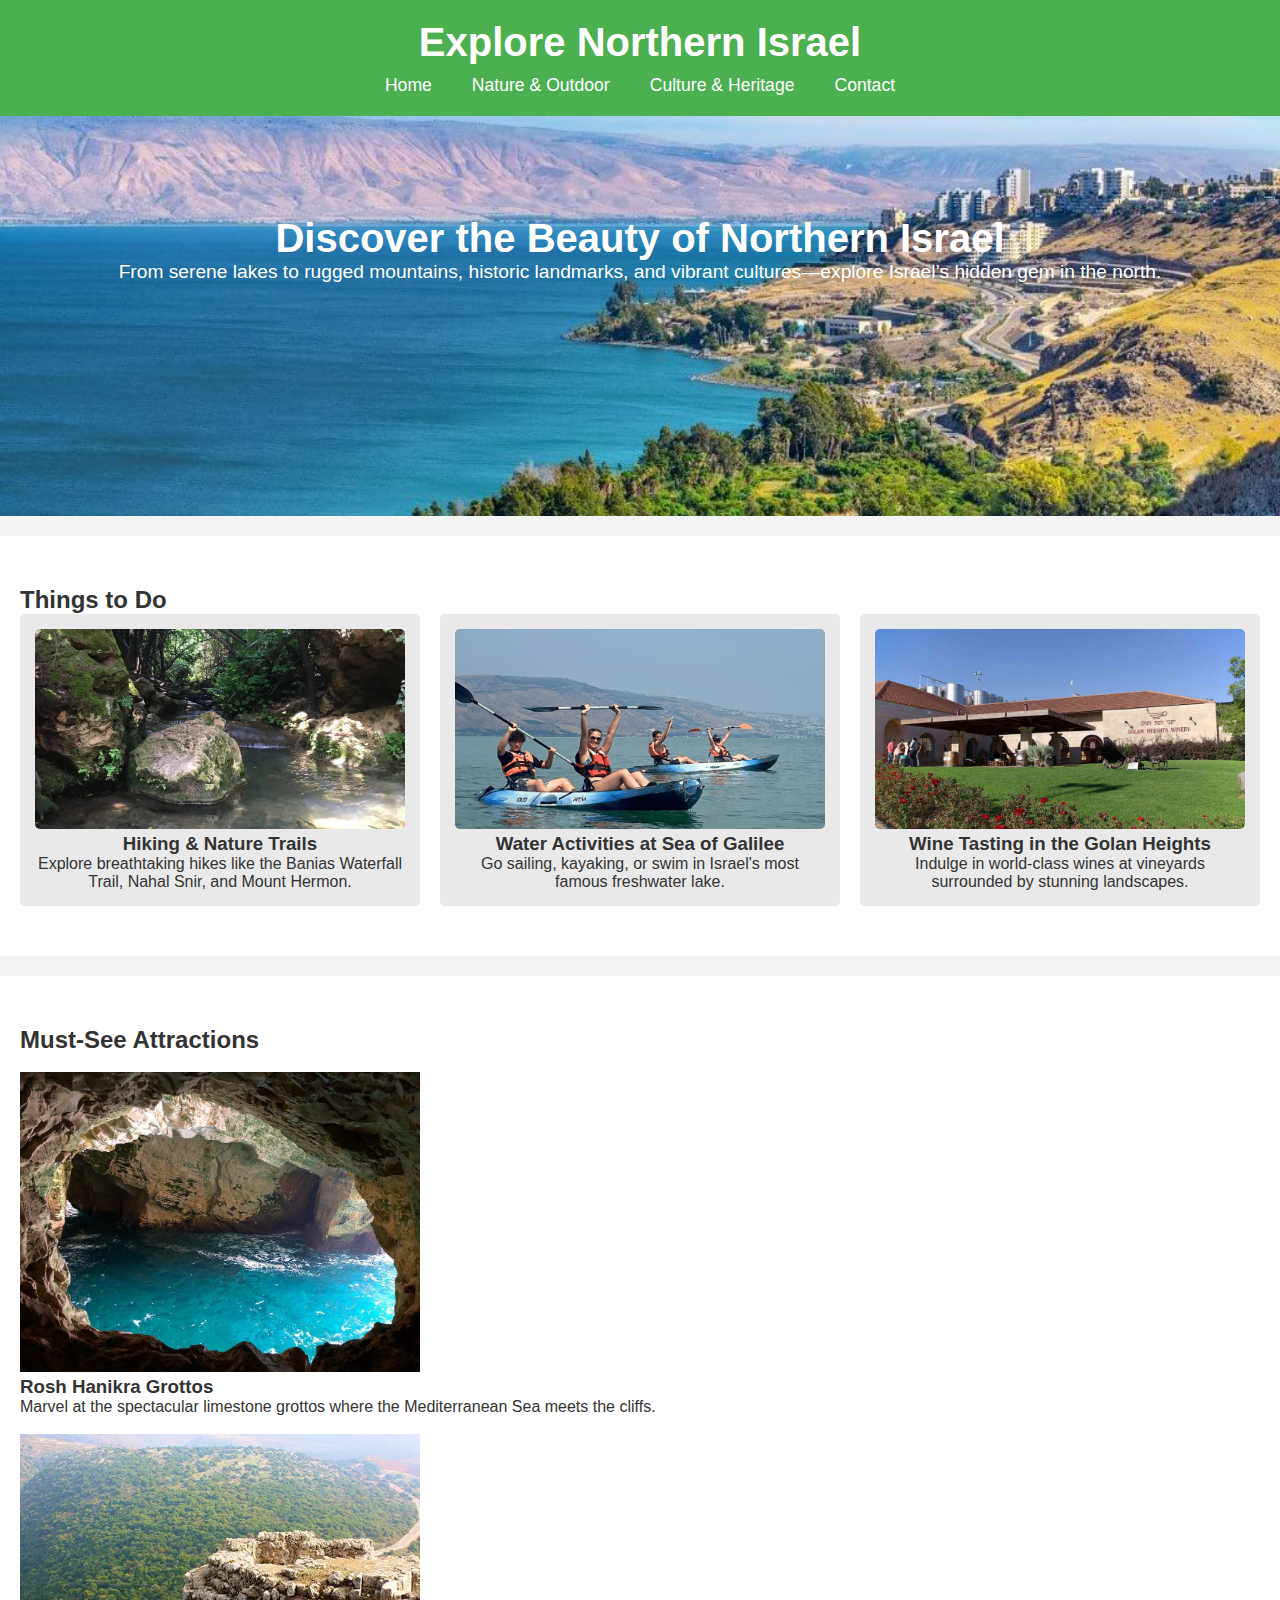
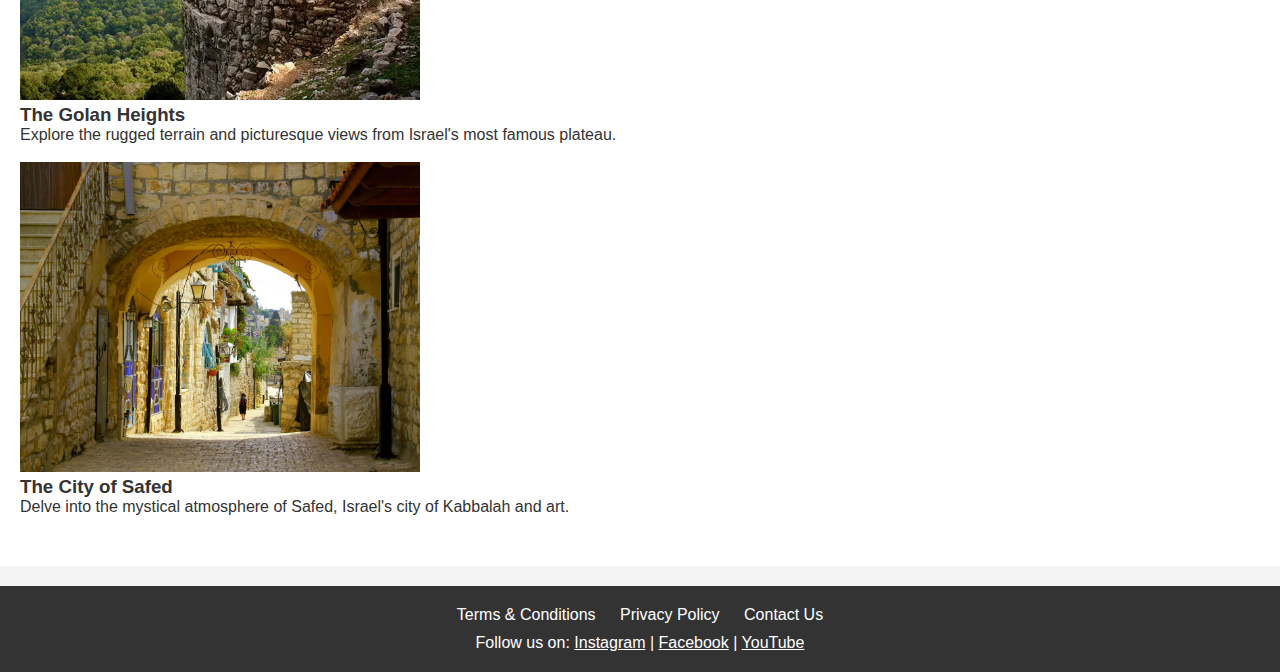
<file: index.html>
<!DOCTYPE html>
<html lang="en">
<head>
    <meta charset="UTF-8">
    <meta name="viewport" content="width=device-width, initial-scale=1.0">
    <meta name="description" content="Explore the beauty of Northern Israel with top attractions, natural wonders, hiking trails, and rich culture.">
    <title>Explore Northern Israel</title>
    <link rel="stylesheet" href="styles.css">
</head>
<body>
    <!-- Header -->
    <header>
        <div class="logo">
            <h1>Explore Northern Israel</h1>
        </div>
        <nav>
            <ul>
				<li><a href="index.html" class="menu-item">Home</a></li>
                <li><a href="nature-outdoor.html" class="menu-item">Nature & Outdoor</a></li>
                <li><a href="culture-heritage.html" class="menu-item">Culture & Heritage</a></li>
                <li><a href="contact.html" class="menu-item">Contact</a></li>
            </ul>
        </nav>
    </header>

    <!-- Hero Section -->
    <section class="hero">
        <div class="carousel">
            <div class="carousel-item">
                <!-- img src="images/sea-of-galileex.jpg" alt="Sea of Galilee" -->
                <div class="hero-text">
                    <h2>Discover the Beauty of Northern Israel</h2>
                    <p>From serene lakes to rugged mountains, historic landmarks, and vibrant cultures—explore Israel’s hidden gem in the north.</p>
                    <!-- a href="things-to-do.html" class="btn">Start Your Adventure</a -->
                </div>
            </div>
        </div>
    </section>

    <!-- Things to Do Section -->
    <section id="things-to-do" class="section">
        <h2>Things to Do</h2>
        <div class="activity-grid">
            <div class="activity-item">
                <img src="images/hiking-golan.jpg" alt="Hiking in the Golan Heights">
                <h3>Hiking & Nature Trails</h3>
                <p>Explore breathtaking hikes like the Banias Waterfall Trail, Nahal Snir, and Mount Hermon.</p>
            </div>
            <div class="activity-item">
                <img src="images/sea-of-galilee-kayaking.jpg" alt="Kayaking on the Sea of Galilee">
                <h3>Water Activities at Sea of Galilee</h3>
                <p>Go sailing, kayaking, or swim in Israel's most famous freshwater lake.</p>
            </div>
            <div class="activity-item">
                <img src="images/wine-golan.jpg" alt="Wine Tasting in the Golan Heights">
                <h3>Wine Tasting in the Golan Heights</h3>
                <p>Indulge in world-class wines at vineyards surrounded by stunning landscapes.</p>
            </div>
        </div>
    </section>

    <!-- Attractions Section -->
    <section id="attractions" class="section">
        <h2>Must-See Attractions</h2>
		<br />
        <div class="attractions-grid">
            <div class="attraction-item">
                <img src="images/rosh-hanikra.jpg" alt="Rosh Hanikra Grottos" width="400">
                <h3>Rosh Hanikra Grottos</h3>
                <p>Marvel at the spectacular limestone grottos where the Mediterranean Sea meets the cliffs.</p>
            </div>
			<br />
            <div class="attraction-item">
                <img src="images/golan-heights.jpg" alt="Golan Heights" width="400">
                <h3>The Golan Heights</h3>
                <p>Explore the rugged terrain and picturesque views from Israel's most famous plateau.</p>
            </div>
			<br />
            <div class="attraction-item">
                <img src="images/safed-city.jpg" alt="Safed City" width="400">
                <h3>The City of Safed</h3>
                <p>Delve into the mystical atmosphere of Safed, Israel's city of Kabbalah and art.</p>
            </div>
        </div>
    </section>

    <!-- Footer -->
    <footer>
        <div class="footer-content">
            <ul>
                <li><a href="#">Terms & Conditions</a></li>
                <li><a href="#">Privacy Policy</a></li>
                <li><a href="contact.html">Contact Us</a></li>
            </ul>
            <p>Follow us on: 
                <a href="https://www.instagram.com" class="social-item">Instagram</a> | 
                <a href="https://www.facebook.com" class="social-item">Facebook</a> | 
                <a href="https://www.youtube.com" class="social-item">YouTube</a>
            </p>
        </div>
    </footer>
</body>
</html>
</file>
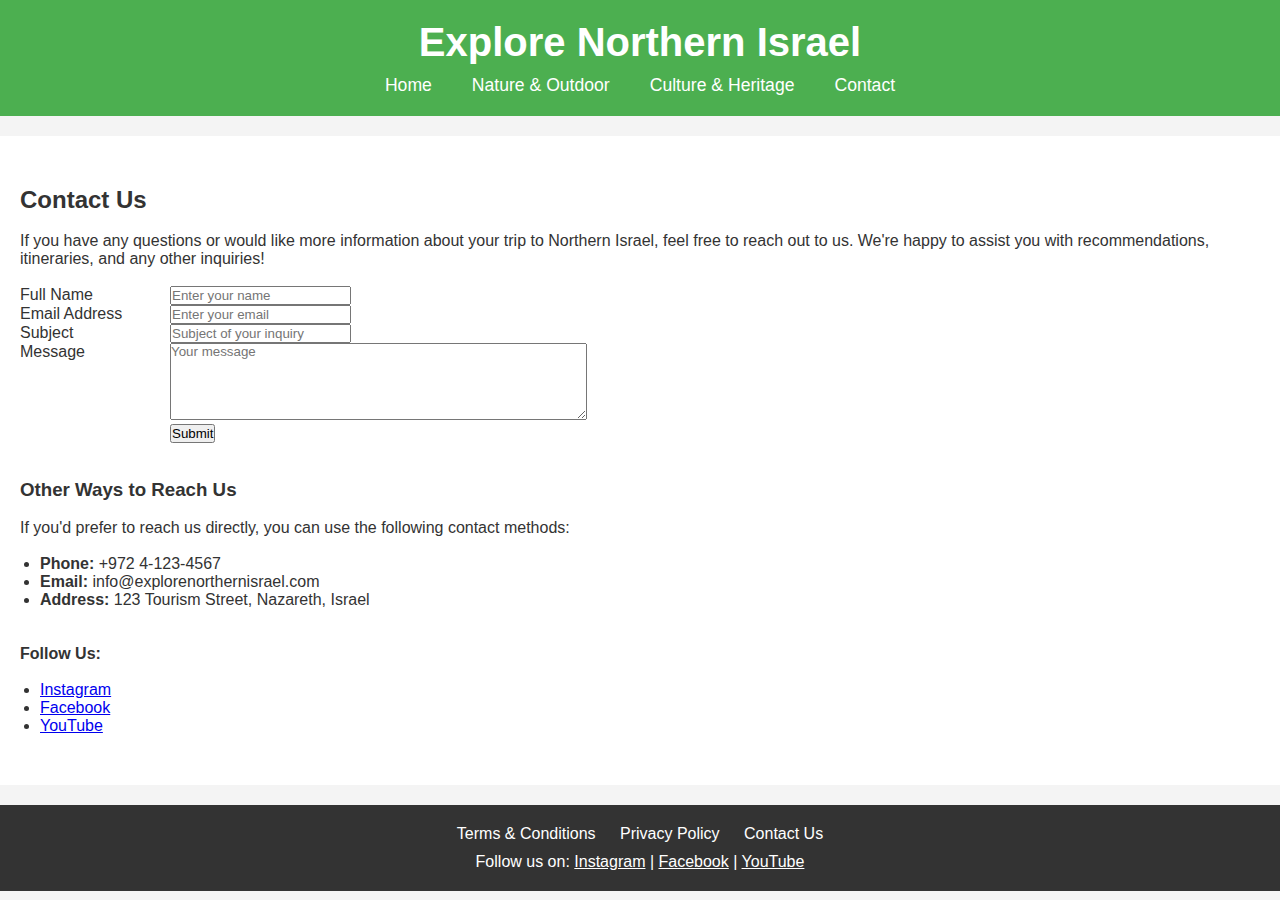
<file: contact.html>
<!DOCTYPE html>
<html lang="en">
<head>
    <meta charset="UTF-8">
    <meta name="viewport" content="width=device-width, initial-scale=1.0">
    <title>Contact Us - Explore Northern Israel</title>
    <link rel="stylesheet" href="styles.css">
</head>
<body>
    <!-- Header -->
    <header>
        <div class="logo">
            <h1>Explore Northern Israel</h1>
        </div>
        <nav>
            <ul>
				<li><a href="index.html" class="menu-item">Home</a></li>
                <li><a href="nature-outdoor.html" class="menu-item">Nature & Outdoor</a></li>
                <li><a href="culture-heritage.html" class="menu-item">Culture & Heritage</a></li>
                <li><a href="contact.html" class="menu-item">Contact</a></li>
            </ul>
        </nav>
    </header>

    <!-- Contact Section -->
    <section class="section contact-section">
        <h2>Contact Us</h2>
		<br />
        <p>If you have any questions or would like more information about your trip to Northern Israel, feel free to reach out to us. We're happy to assist you with recommendations, itineraries, and any other inquiries!</p>
		<br />

        <!-- Contact Form -->
        <div class="contact-form-container">
            <form action="submit_form.php" method="post" class="contact-form">
                <div class="form-group">
                    <label for="name">Full Name</label>
                    <input type="text" id="name" name="name" placeholder="Enter your name" required>
                </div>
                
                <div class="form-group">
                    <label for="email">Email Address</label>
                    <input type="email" id="email" name="email" placeholder="Enter your email" required>
                </div>

                <div class="form-group">
                    <label for="subject">Subject</label>
                    <input type="text" id="subject" name="subject" placeholder="Subject of your inquiry" required>
                </div>

                <div class="form-group">
                    <label for="message">Message</label>
                    <textarea id="message" name="message" rows="5" cols="50" placeholder="Your message" required></textarea>
                </div>

                <button type="submit" class="submit-btn" style="margin-left: 150px;">Submit</button>
            </form>
        </div>

        <!-- Contact Information Section -->
		<br />
		<br />
        <div class="contact-info">
            <h3>Other Ways to Reach Us</h3>
			<br />
            <p>If you'd prefer to reach us directly, you can use the following contact methods:</p>
			<br />
            <ul style="margin-left: 20px;">
                <li><strong>Phone:</strong> +972 4-123-4567</li>
                <li><strong>Email:</strong> info@explorenorthernisrael.com</li>
                <li><strong>Address:</strong> 123 Tourism Street, Nazareth, Israel</li>
            </ul>

            <!-- Social Media Links -->
			<br />
			<br />
            <div class="social-media">
                <h4>Follow Us:</h4>
				<br />
                <ul style="margin-left: 20px;">
                    <li><a href="https://www.instagram.com" target="_blank">Instagram</a></li>
                    <li><a href="https://www.facebook.com" target="_blank">Facebook</a></li>
                    <li><a href="https://www.youtube.com" target="_blank">YouTube</a></li>
                </ul>
            </div>
        </div>
    </section>

    <!-- Footer -->
    <footer>
        <div class="footer-content">
            <ul>
                <li><a href="#">Terms & Conditions</a></li>
                <li><a href="#">Privacy Policy</a></li>
                <li><a href="contact.html">Contact Us</a></li>
            </ul>
            <p>Follow us on: 
                <a href="https://www.instagram.com" class="social-item">Instagram</a> | 
                <a href="https://www.facebook.com" class="social-item">Facebook</a> | 
                <a href="https://www.youtube.com" class="social-item">YouTube</a>
            </p>
        </div>
    </footer>
</body>
</html>
</file>
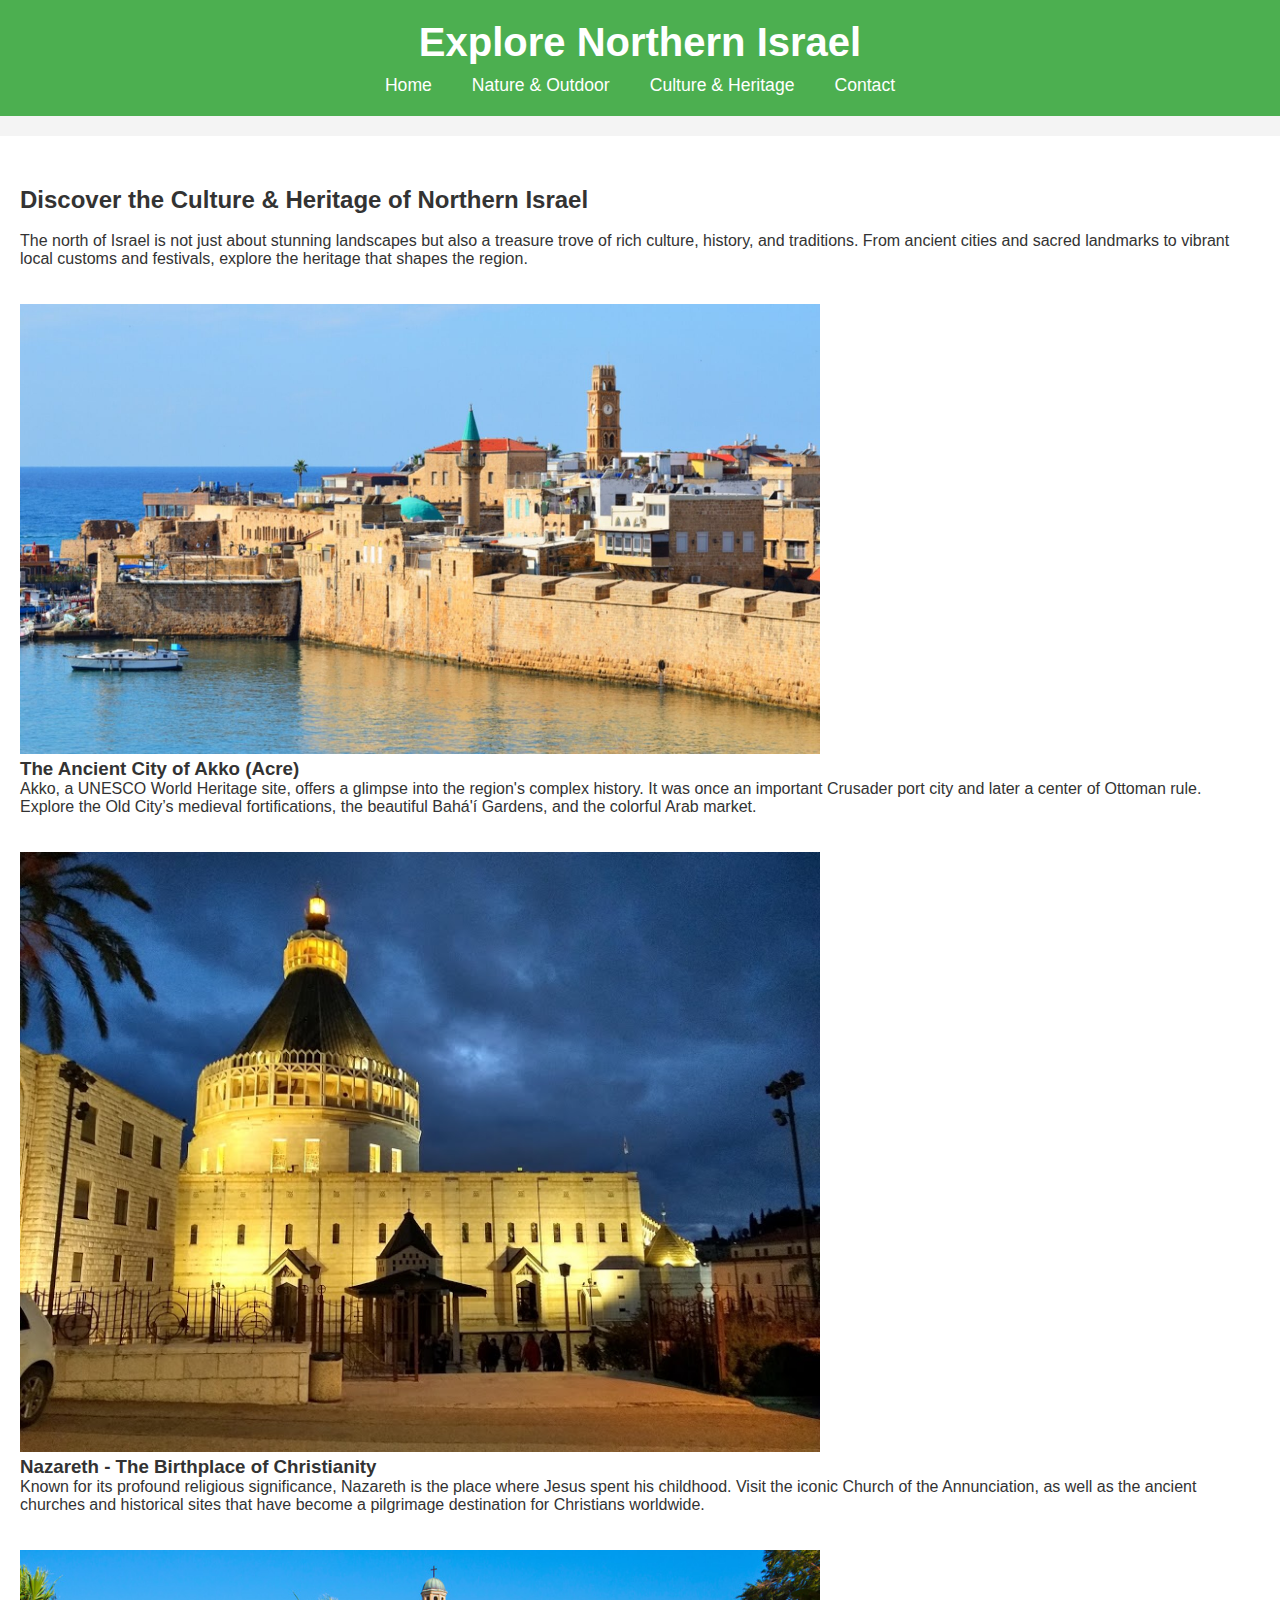
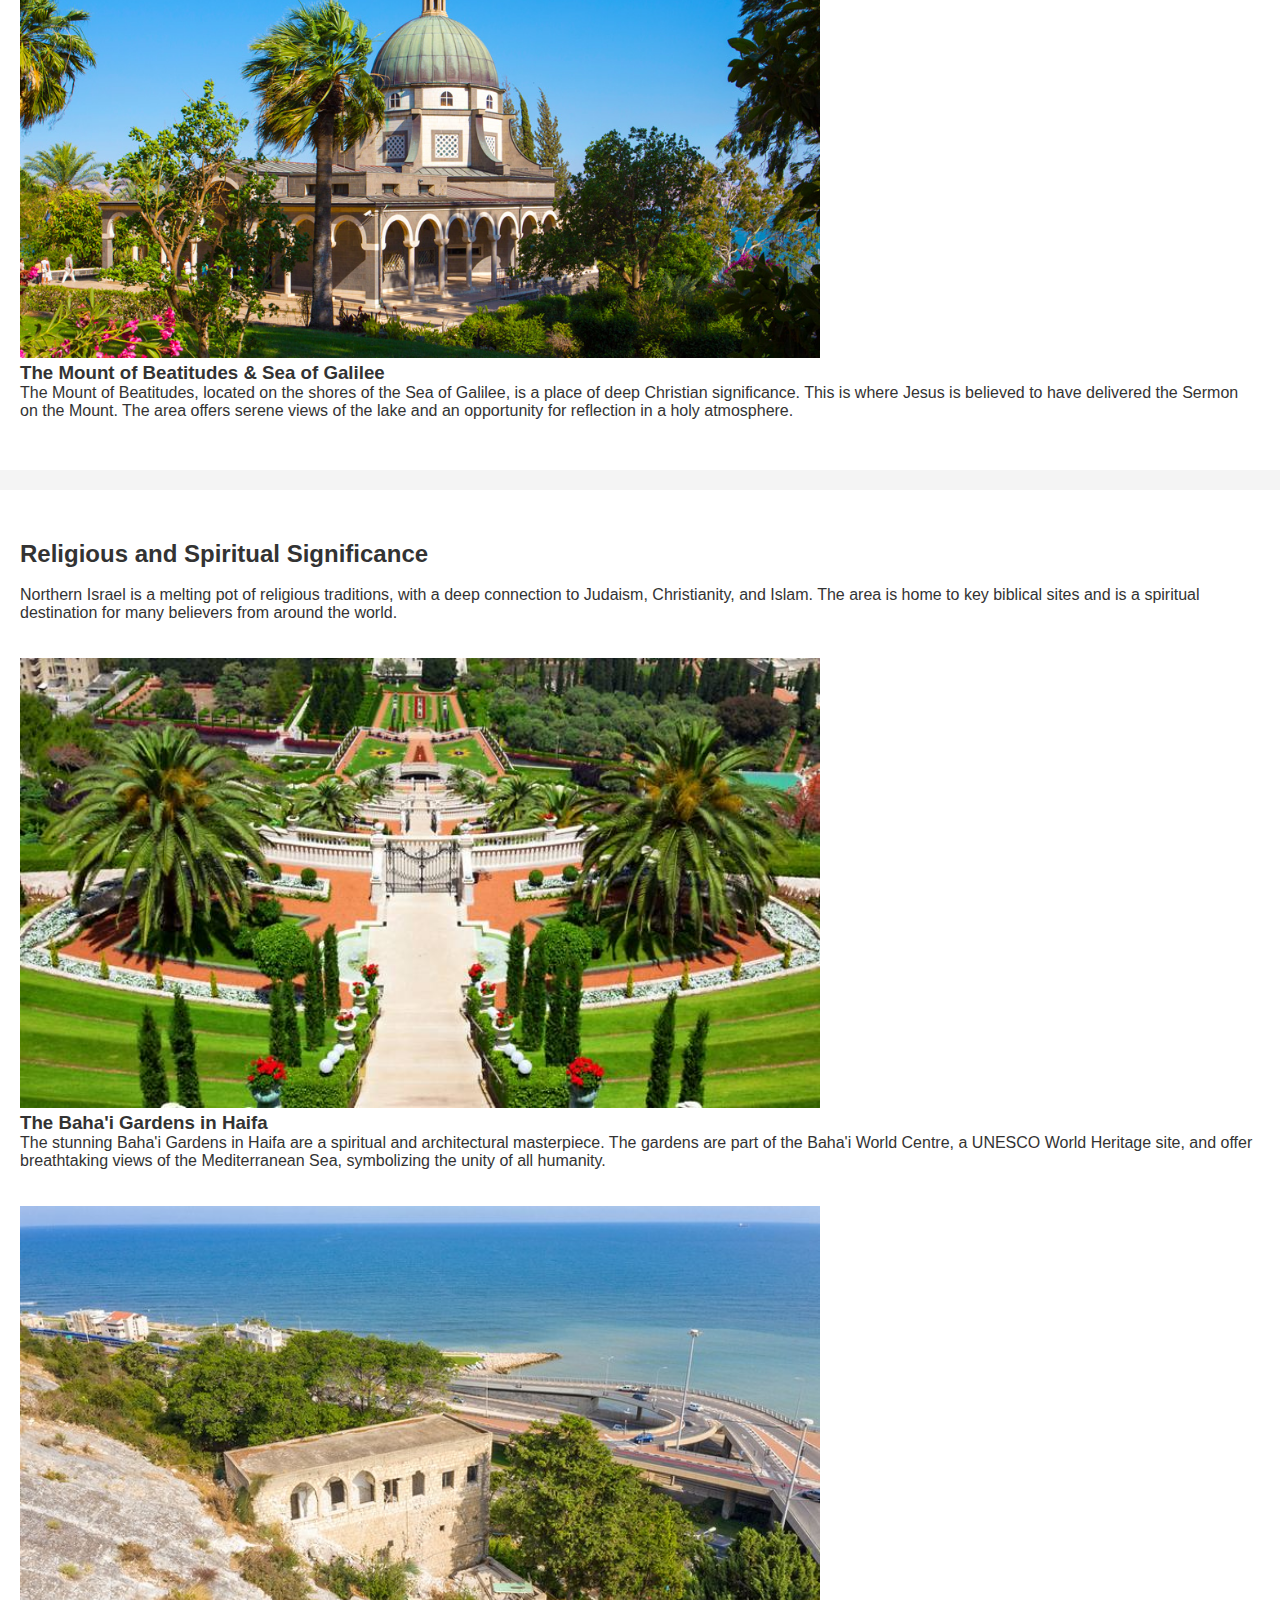
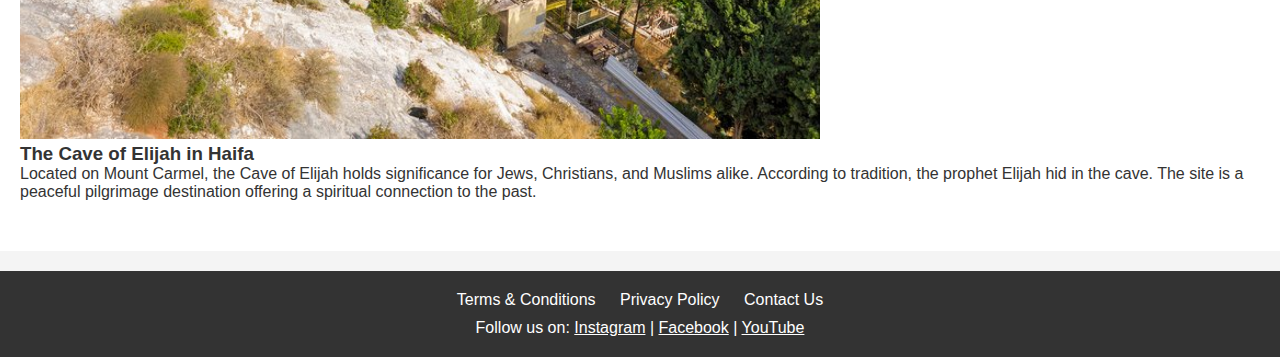
<file: culture-heritage.html>
<!DOCTYPE html>
<html lang="en">
<head>
    <meta charset="UTF-8">
    <meta name="viewport" content="width=device-width, initial-scale=1.0">
    <title>Culture & Heritage - Explore Northern Israel</title>
    <link rel="stylesheet" href="styles.css">
</head>
<body>
    <!-- Header -->
    <header>
        <div class="logo">
            <h1>Explore Northern Israel</h1>
        </div>
        <nav>
            <ul>
				<li><a href="index.html" class="menu-item">Home</a></li>
                <li><a href="nature-outdoor.html" class="menu-item">Nature & Outdoor</a></li>
                <li><a href="culture-heritage.html" class="menu-item">Culture & Heritage</a></li>
                <li><a href="contact.html" class="menu-item">Contact</a></li>
            </ul>
        </nav>
    </header>

    <!-- Culture & Heritage Section -->
    <section class="section">
        <h2>Discover the Culture & Heritage of Northern Israel</h2>
		<br />
        <p>The north of Israel is not just about stunning landscapes but also a treasure trove of rich culture, history, and traditions. From ancient cities and sacred landmarks to vibrant local customs and festivals, explore the heritage that shapes the region.</p>
		
		<br />
		<br />
        <!-- Highlights of the Cultural Heritage -->
        <div class="culture-grid">
            <!-- The Ancient City of Akko (Acre) -->
            <div class="culture-item">
                <img src="images/akko-old-city.jpg" width="800px" alt="The Ancient City of Akko">
                <h3>The Ancient City of Akko (Acre)</h3>
                <p>Akko, a UNESCO World Heritage site, offers a glimpse into the region's complex history. It was once an important Crusader port city and later a center of Ottoman rule. Explore the Old City’s medieval fortifications, the beautiful Bahá'í Gardens, and the colorful Arab market.</p>
            </div>
			
			<br />
			<br />
            <!-- The City of Nazareth -->
            <div class="culture-item">
                <img src="images/nazareth-church.jpg" width="800px" alt="The Church of the Annunciation in Nazareth">
                <h3>Nazareth - The Birthplace of Christianity</h3>
                <p>Known for its profound religious significance, Nazareth is the place where Jesus spent his childhood. Visit the iconic Church of the Annunciation, as well as the ancient churches and historical sites that have become a pilgrimage destination for Christians worldwide.</p>
            </div>
			
			<br />
			<br />
            <!-- The Mount of Beatitudes & Sea of Galilee -->
            <div class="culture-item">
                <img src="images/mount-of-beatitudes.jpg" width="800px" alt="Mount of Beatitudes overlooking the Sea of Galilee">
                <h3>The Mount of Beatitudes & Sea of Galilee</h3>
                <p>The Mount of Beatitudes, located on the shores of the Sea of Galilee, is a place of deep Christian significance. This is where Jesus is believed to have delivered the Sermon on the Mount. The area offers serene views of the lake and an opportunity for reflection in a holy atmosphere.</p>
            </div>
        </div>
    </section>

    <!-- Religious and Spiritual Heritage Section -->
    <section class="section">
        <h2>Religious and Spiritual Significance</h2>
		<br />
        <p>Northern Israel is a melting pot of religious traditions, with a deep connection to Judaism, Christianity, and Islam. The area is home to key biblical sites and is a spiritual destination for many believers from around the world.</p>

        <div class="culture-grid">
            
			<br />
			<br />
            <!-- The Baha'i Gardens of Haifa -->
            <div class="culture-item">
                <img src="images/bahai-gardens-haifa.jpg" width="800px" alt="The Baha'i Gardens in Haifa">
                <h3>The Baha'i Gardens in Haifa</h3>
                <p>The stunning Baha'i Gardens in Haifa are a spiritual and architectural masterpiece. The gardens are part of the Baha'i World Centre, a UNESCO World Heritage site, and offer breathtaking views of the Mediterranean Sea, symbolizing the unity of all humanity.</p>
            </div>
			
			<br />
			<br />
            <!-- The Cave of Elijah in Haifa -->
            <div class="culture-item">
                <img src="images/cave-of-elijah-haifa.jpg" width="800px" alt="The Cave of Elijah in Haifa">
                <h3>The Cave of Elijah in Haifa</h3>
                <p>Located on Mount Carmel, the Cave of Elijah holds significance for Jews, Christians, and Muslims alike. According to tradition, the prophet Elijah hid in the cave. The site is a peaceful pilgrimage destination offering a spiritual connection to the past.</p>
            </div>

        </div>
    </section>


    <!-- Footer -->
    <footer>
        <div class="footer-content">
            <ul>
                <li><a href="#">Terms & Conditions</a></li>
                <li><a href="#">Privacy Policy</a></li>
                <li><a href="contact.html">Contact Us</a></li>
            </ul>
            <p>Follow us on: 
                <a href="https://www.instagram.com" class="social-item">Instagram</a> | 
                <a href="https://www.facebook.com" class="social-item">Facebook</a> | 
                <a href="https://www.youtube.com" class="social-item">YouTube</a>
            </p>
        </div>
    </footer>
</body>
</html
</file>
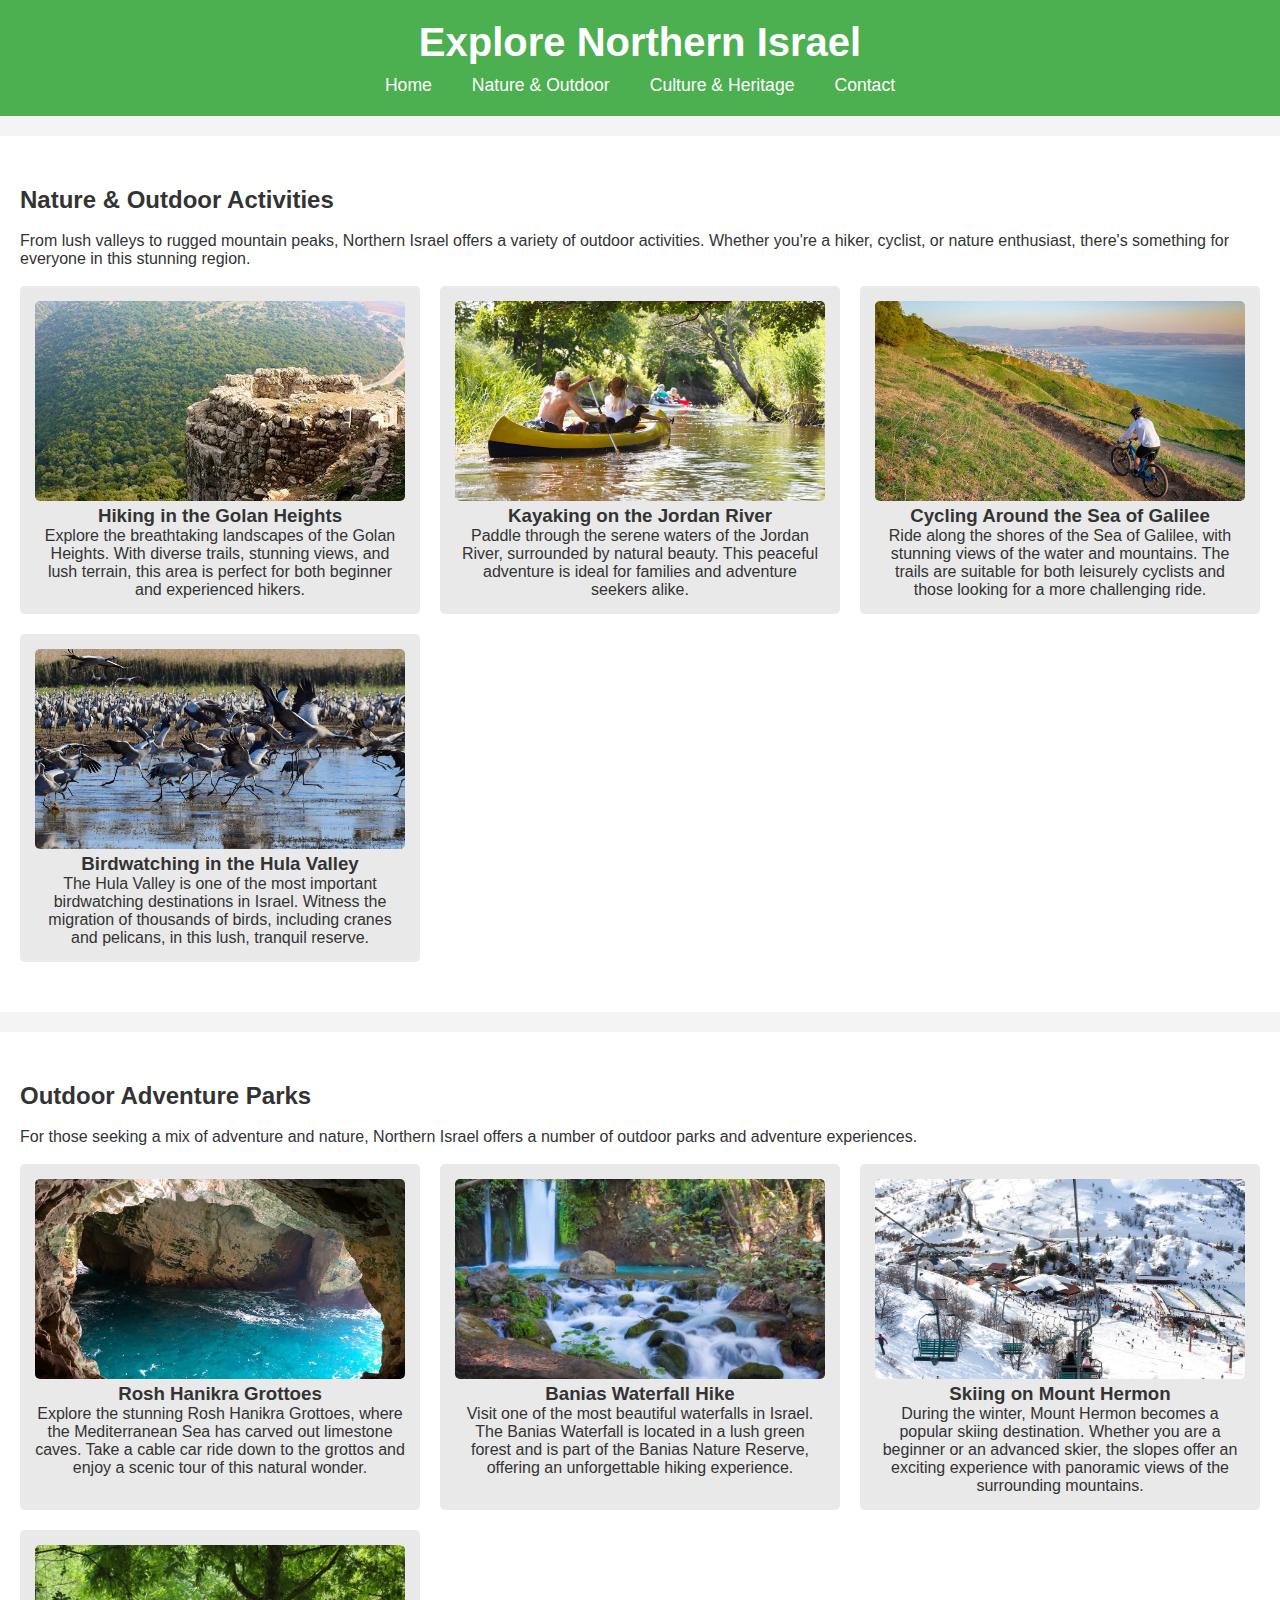
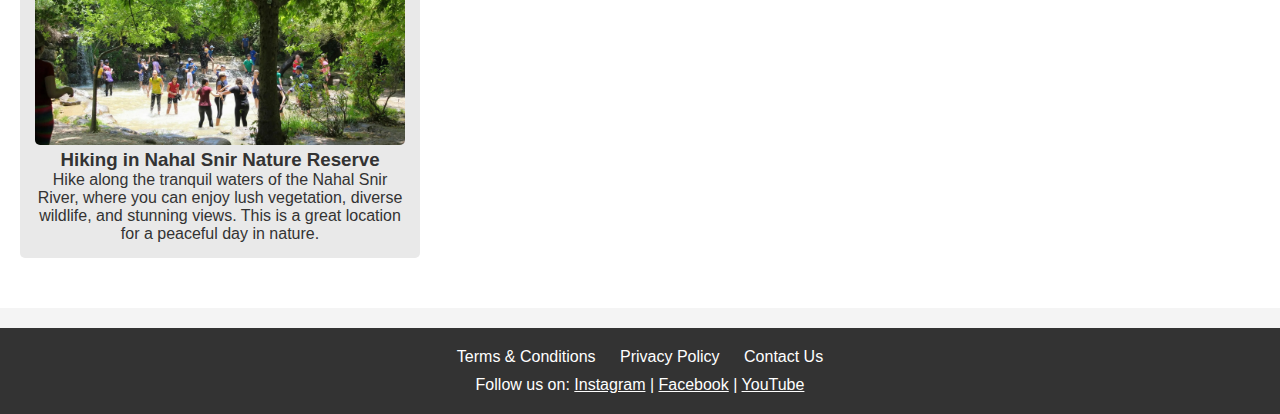
<file: nature-outdoor.html>
<!DOCTYPE html>
<html lang="en">
<head>
    <meta charset="UTF-8">
    <meta name="viewport" content="width=device-width, initial-scale=1.0">
    <title>Nature & Outdoor Activities in Northern Israel</title>
    <link rel="stylesheet" href="styles.css">
</head>
<body>
    <!-- Header -->
    <header>
        <div class="logo">
            <h1>Explore Northern Israel</h1>
        </div>
        <nav>
            <ul>
				<li><a href="index.html" class="menu-item">Home</a></li>
                <li><a href="nature-outdoor.html" class="menu-item">Nature & Outdoor</a></li>
                <li><a href="culture-heritage.html" class="menu-item">Culture & Heritage</a></li>
                <li><a href="contact.html" class="menu-item">Contact</a></li>
            </ul>
        </nav>
    </header>

    <!-- Nature & Outdoor Section -->
    <section class="section">
        <h2>Nature & Outdoor Activities</h2>
		<br />
        <p>From lush valleys to rugged mountain peaks, Northern Israel offers a variety of outdoor activities. Whether you're a hiker, cyclist, or nature enthusiast, there's something for everyone in this stunning region.</p>
		<br />

        <!-- Highlighted Outdoor Activities -->
        <div class="activity-grid">
            <!-- Hiking in the Golan Heights -->
            <div class="activity-item">
                <img src="images/golan-heights.jpg" alt="Hiking in the Golan Heights">
                <h3>Hiking in the Golan Heights</h3>
                <p>Explore the breathtaking landscapes of the Golan Heights. With diverse trails, stunning views, and lush terrain, this area is perfect for both beginner and experienced hikers.</p>
            </div>

            <!-- Kayaking in the Jordan River -->
            <div class="activity-item">
                <img src="images/jordan-river-kayaking.jpg" alt="Kayaking on the Jordan River">
                <h3>Kayaking on the Jordan River</h3>
                <p>Paddle through the serene waters of the Jordan River, surrounded by natural beauty. This peaceful adventure is ideal for families and adventure seekers alike.</p>
            </div>

            <!-- Cycling Around the Sea of Galilee -->
            <div class="activity-item">
                <img src="images/cycling-sea-of-galilee.jpg" alt="Cycling Around the Sea of Galilee">
                <h3>Cycling Around the Sea of Galilee</h3>
                <p>Ride along the shores of the Sea of Galilee, with stunning views of the water and mountains. The trails are suitable for both leisurely cyclists and those looking for a more challenging ride.</p>
            </div>

            <!-- Visiting the Hula Valley Nature Reserve -->
            <div class="activity-item">
                <img src="images/hula-valley-birdwatching.jpg" alt="Birdwatching in the Hula Valley">
                <h3>Birdwatching in the Hula Valley</h3>
                <p>The Hula Valley is one of the most important birdwatching destinations in Israel. Witness the migration of thousands of birds, including cranes and pelicans, in this lush, tranquil reserve.</p>
            </div>
        </div>
    </section>

    <!-- Outdoor Adventure Parks Section -->
    <section class="section">
        <h2>Outdoor Adventure Parks</h2>
		<br />
        <p>For those seeking a mix of adventure and nature, Northern Israel offers a number of outdoor parks and adventure experiences.</p>
		<br />
        <div class="activity-grid">
            <!-- Rosh Hanikra Grottoes -->
            <div class="activity-item">
                <img src="images/rosh-hanikra.jpg" alt="Rosh Hanikra Grottoes">
                <h3>Rosh Hanikra Grottoes</h3>
                <p>Explore the stunning Rosh Hanikra Grottoes, where the Mediterranean Sea has carved out limestone caves. Take a cable car ride down to the grottos and enjoy a scenic tour of this natural wonder.</p>
            </div>

            <!-- Banias Waterfall Hike -->
            <div class="activity-item">
                <img src="images/banias-waterfall-hike.jpg" alt="Banias Waterfall Hike">
                <h3>Banias Waterfall Hike</h3>
                <p>Visit one of the most beautiful waterfalls in Israel. The Banias Waterfall is located in a lush green forest and is part of the Banias Nature Reserve, offering an unforgettable hiking experience.</p>
            </div>

            <!-- Mount Hermon Skiing -->
            <div class="activity-item">
                <img src="images/mount-hermon-skiing.jpg" alt="Skiing on Mount Hermon">
                <h3>Skiing on Mount Hermon</h3>
                <p>During the winter, Mount Hermon becomes a popular skiing destination. Whether you are a beginner or an advanced skier, the slopes offer an exciting experience with panoramic views of the surrounding mountains.</p>
            </div>

            <!-- Nahal Snir Nature Reserve -->
            <div class="activity-item">
                <img src="images/nahal-snir-hike.jpg" alt="Hiking in Nahal Snir Nature Reserve">
                <h3>Hiking in Nahal Snir Nature Reserve</h3>
                <p>Hike along the tranquil waters of the Nahal Snir River, where you can enjoy lush vegetation, diverse wildlife, and stunning views. This is a great location for a peaceful day in nature.</p>
            </div>
        </div>
    </section>

    <!-- Footer -->
    <footer>
        <div class="footer-content">
            <ul>
                <li><a href="#">Terms & Conditions</a></li>
                <li><a href="#">Privacy Policy</a></li>
                <li><a href="contact.html">Contact Us</a></li>
            </ul>
            <p>Follow us on: 
                <a href="https://www.instagram.com" class="social-item">Instagram</a> | 
                <a href="https://www.facebook.com" class="social-item">Facebook</a> | 
                <a href="https://www.youtube.com" class="social-item">YouTube</a>
            </p>
        </div>
    </footer>
</body>
</html>
</file>
<file: styles.css>
* {
    margin: 0;
    padding: 0;
    box-sizing: border-box;
    font-family: Arial, sans-serif;
}

a.menu-item:link, a.menu-item:visited {
    text-decoration: none;
    color: #ffffff;
}

a.menu-item:hover {
    text-decoration: none;
    color: #4CAF50;
    background-color: #ffffff;
}

a.menu-item:active {
    text-decoration: none;
    color: #000000;
    background-color: #92965A;
}

a.social-item:link, a.social-item:visited {
    text-decoration: underline;
    color: #ffffff;
}

a.social-item:hover {
    text-decoration: underline;
    color: #000000;
    background-color: #ffffff;
}

a.social-item:active {
    text-decoration: underline;
    color: #ffffff;
    background-color: #000000;
}


body {
    background-color: #f4f4f4;
    color: #333;
}

header {
    background-color: #4CAF50;
    padding: 20px;
    text-align: center;
}

header h1 {
    color: #fff;
    font-size: 2.5em;
}

nav ul {
    list-style: none;
    display: flex;
    justify-content: center;
    margin-top: 10px;
}

nav ul li {
    margin: 0 20px;
}

nav ul li a {
    color: #fff;
    text-decoration: none;
    font-size: 1.1em;
}

.hero {
    position: relative;
    height: 400px;
    background: url('images/sea-of-galilee.jpg') center/cover no-repeat;
    color: white;
    text-align: center;
    padding-top: 100px;
}

.hero h2 {
    font-size: 2.5em;
}

.hero p {
    font-size: 1.2em;
}

.btn {
    padding: 10px 20px;
    background-color: #fff;
    color: #4CAF50;
    border: none;
    font-size: 1.2em;
    cursor: pointer;
}

.section {
    padding: 50px 20px;
    background-color: #fff;
    margin: 20px 0;
}

.activity-grid {
    display: grid;
    grid-template-columns: repeat(3, 1fr);
    gap: 20px;
}

.activity-item {
    background-color: #e9e9e9;
    padding: 15px;
    border-radius: 5px;
    text-align: center;
}

.activity-item img {
    width: 100%;
    height: 200px;
    object-fit: cover;
    border-radius: 5px;
}

footer {
    background-color: #333;
    color: #fff;
    padding: 20px 0;
    text-align: center;
}

footer ul {
    list-style: none;
    margin-bottom: 10px;
}

footer ul li {
    display: inline;
    margin: 0 10px;
}

footer ul li a {
    color: #fff;
    text-decoration: none;
}

footer p {
    margin-top: 10px;
}

label {
    width:150px;
    display: inline-block;
	float: left;
}
</file>
